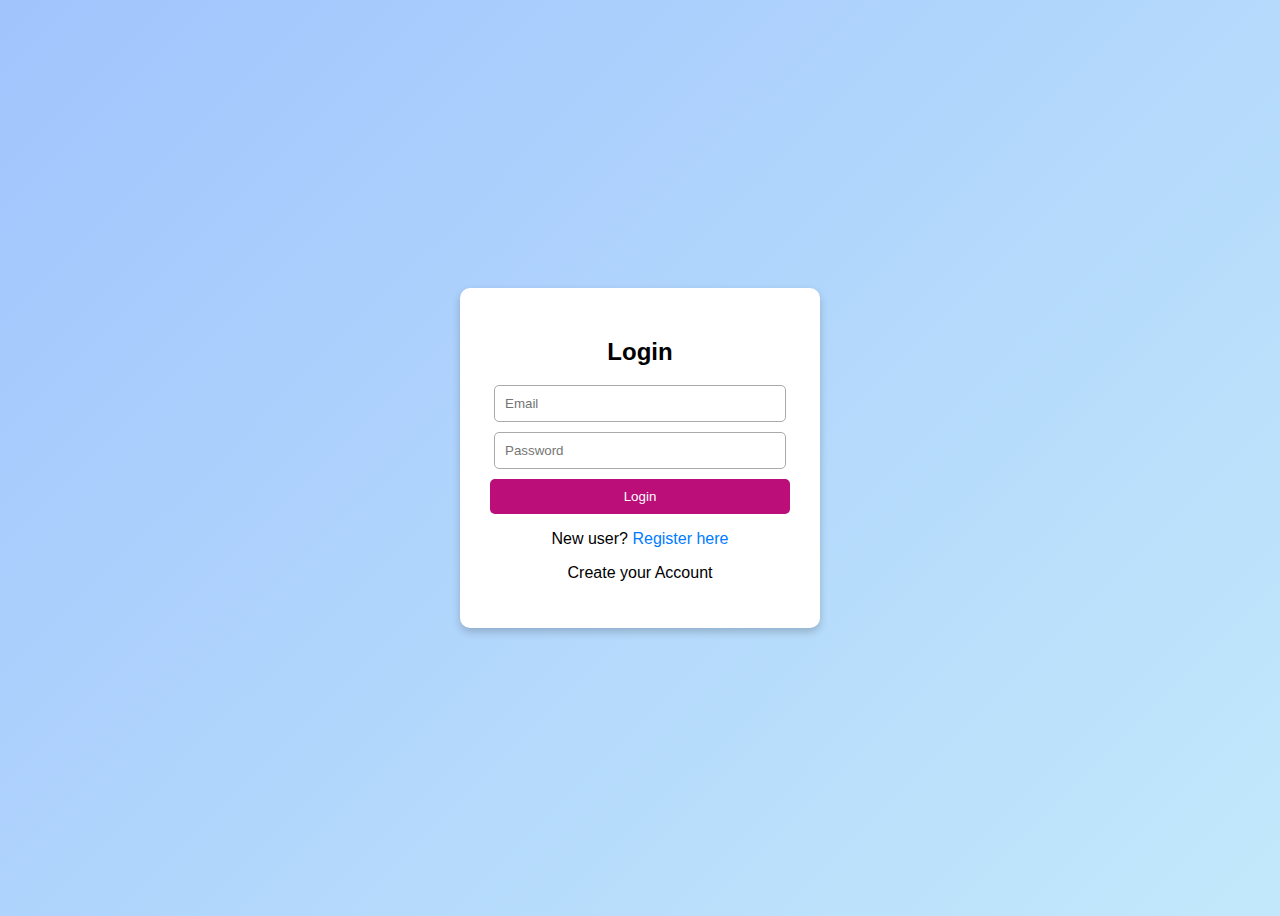
<file: index.html>
<!DOCTYPE html>
<html lang="en">
<head>
  <meta charset="UTF-8" />
  <meta name="viewport" content="width=device-width, initial-scale=1.0" />
  <title>Login Page</title>
  <link rel="stylesheet" href="index.css" />
</head>
<body>
  <div class="container">
    <h2>Login</h2>
    <form id="loginForm">
      <input type="email" id="loginEmail" placeholder="Email" required />
      <input type="password" id="loginPassword" placeholder="Password" required />
      <button type="button"onclick="login()">Login</button>
    </form>
    <p>New user? <a href="register.html">Register here</a></p>
    <p id="loginMsg">Create your Account</p>
  </div>

  <script src="script.js"></script>
</body>
</html>
</file>
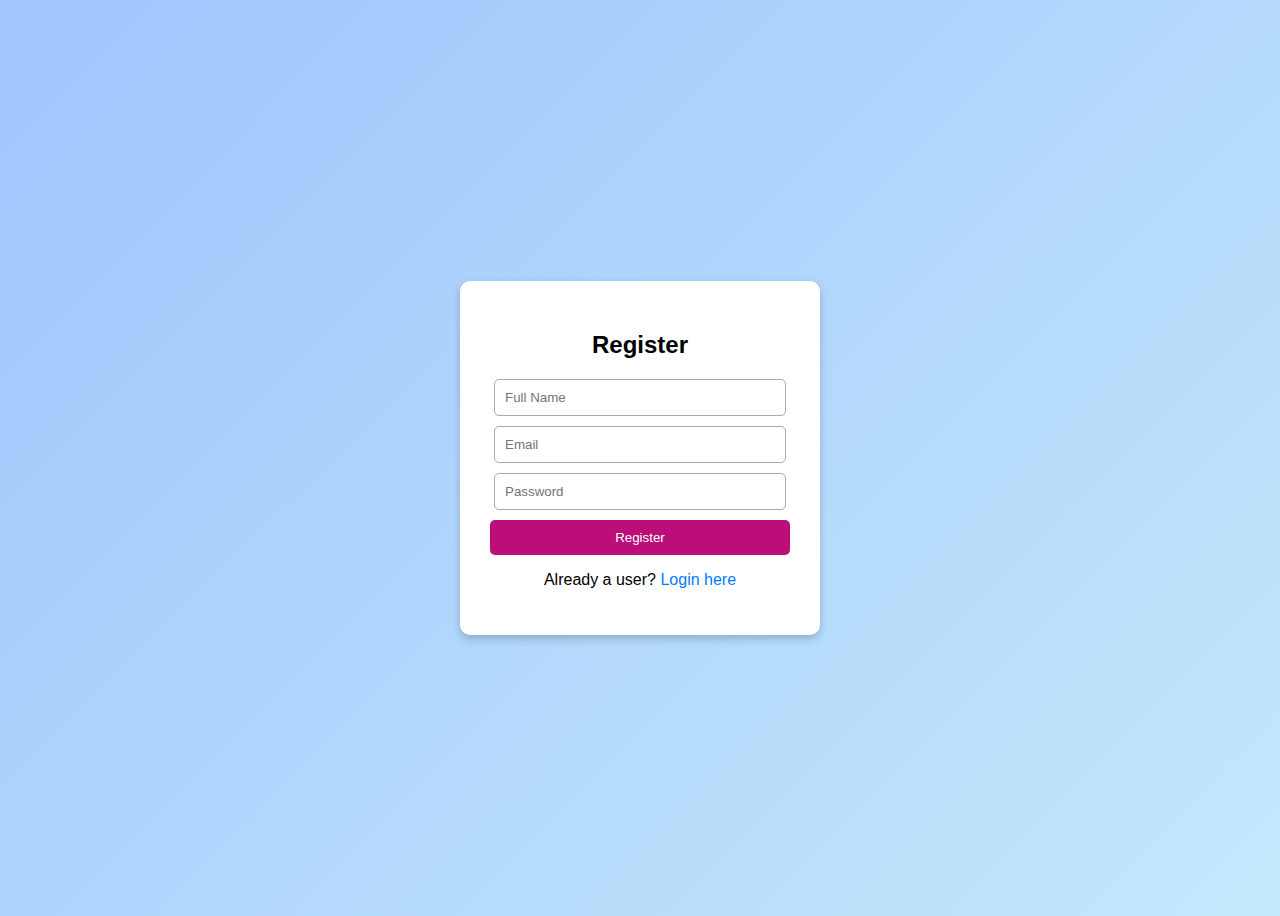
<file: register.html>
<!DOCTYPE html>
<html lang="en">
<head>
  <meta charset="UTF-8" />
  <meta name="viewport" content="width=device-width, initial-scale=1.0" />
  <title>Register Page</title>
  <link rel="stylesheet" href="index.css" />
</head>
<body>
  <div class="container">
    <h2>Register</h2>
    <form id="registerForm">
      <input type="text" id="regName" placeholder="Full Name" required />
      <input type="email" id="regEmail" placeholder="Email" required />
      <input type="password" id="regPassword" placeholder="Password" required />
      <button type="button" onclick="register()">Register</button>

    </form>
    <p>Already a user? <a href="index.html">Login here</a></p>
    <p id="regMsg"></p>
  </div>

  <script src="script.js"></script>
</body>
</html>
</file>
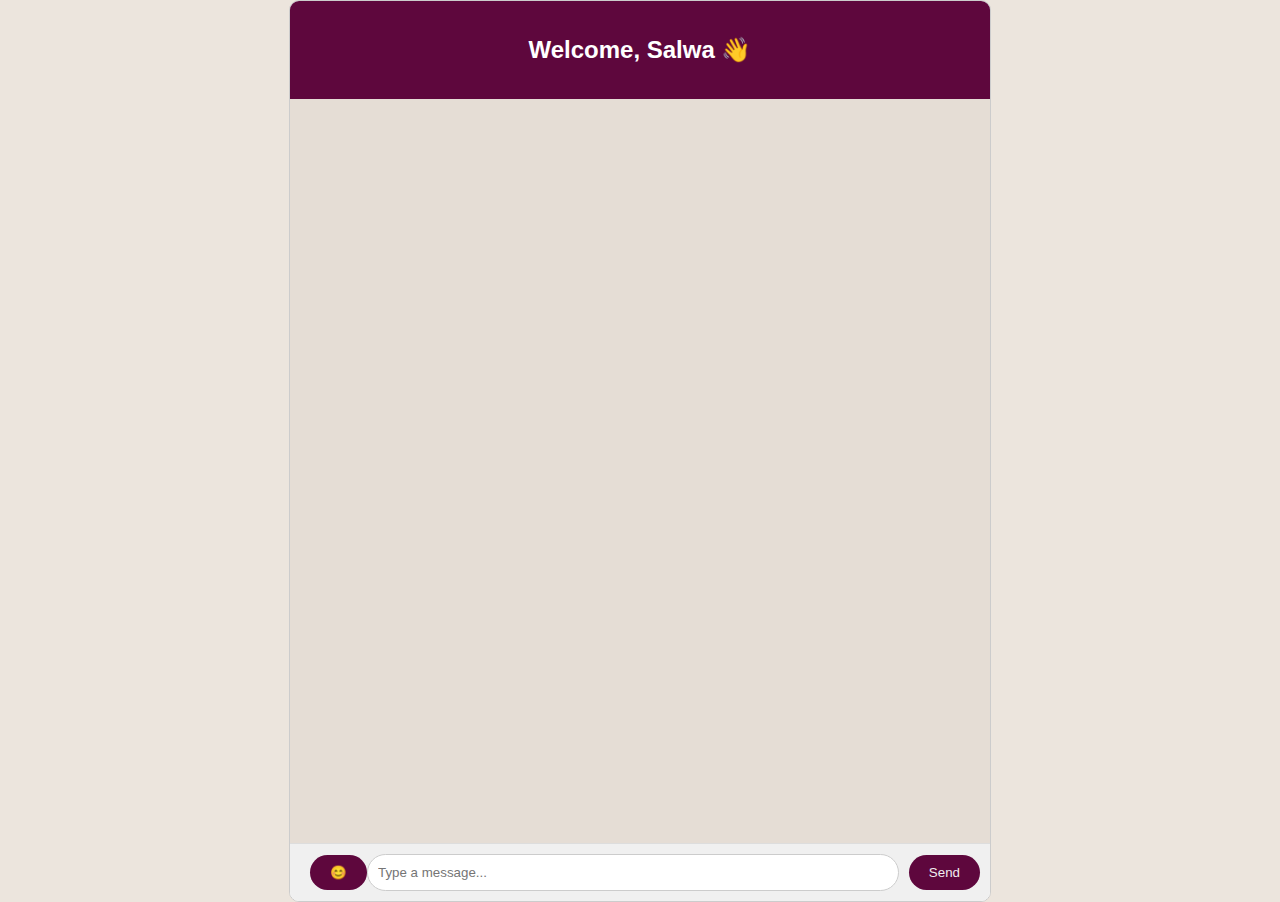
<file: welcome.html>
<!DOCTYPE html>
<html lang="en">
<head>
  <meta charset="UTF-8" />
  <meta name="viewport" content="width=device-width, initial-scale=1.0" />
  <link rel="stylesheet" href="welcome.css" />
  <title>My Secret Keeper</title>
</head>
<body>
  <div class="chat-container">
    <div class="chat-header">
      <h2>Welcome, Salwa 👋</h2>
    </div>

    <div class="chat-box" id="chat-box">
      
    </div>

    <div class="chat-input">
      <button class="emoji-btn" id="emojiBtn">😊</button>
      <input type="text" id="messageInput" placeholder="Type a message..." />
      <button id="sendBtn">Send</button>
    </div>

    
    <div class="emoji-picker" id="emojiPicker">
      <span>😀</span><span>😁</span><span>😂</span><span>🤣</span><span>😊</span>
      <span>😍</span><span>😎</span><span>😭</span><span>😡</span><span>❤️</span>
      <span>👍</span><span>🎉</span><span>🥰</span><span>😅</span><span>🔥</span>
    </div>
  </div>

  <script>
    const sendBtn = document.getElementById("sendBtn");
    const messageInput = document.getElementById("messageInput");
    const chatBox = document.getElementById("chat-box");
    const emojiBtn = document.getElementById("emojiBtn");
    const emojiPicker = document.getElementById("emojiPicker");

    // meassgae send krene ka function
    sendBtn.addEventListener("click", () => {
      const msg = messageInput.value.trim();
      if (msg) {
        const message = document.createElement("div");
        message.className = "message sent";
        message.textContent = msg;
        chatBox.appendChild(message);
        messageInput.value = "";
        chatBox.scrollTop = chatBox.scrollHeight;
      }
    });

    // toggle emoji picker visibility..
    emojiBtn.addEventListener("click", () => {
      emojiPicker.classList.toggle("show");
    });

    // add emoji to input when clicked..
    emojiPicker.addEventListener("click", (e) => {
      if (e.target.tagName === "SPAN") {
        messageInput.value += e.target.textContent;
        messageInput.focus();
      }
    });

    // close emoji picker when clicking outside..
    document.addEventListener("click", (e) => {
      if (!emojiPicker.contains(e.target) && e.target !== emojiBtn) {
        emojiPicker.classList.remove("show");
      }
    });
  </script>
</body>
</html>
</file>
<file: index.css>
body {
  font-family: Arial, sans-serif;
  background: linear-gradient(135deg, #a1c4fd, #c2e9fb);
  display: flex;
  justify-content: center;
  align-items: center;
  height: 100vh;
}

 .container {
  background: white;
  padding: 30px;
  border-radius: 10px;
  box-shadow: 0 4px 8px rgba(0,0,0,0.2);
  width: 300px;
  text-align: center;
} 

 input {
  display: block;
  width: 90%;
  margin: 10px auto;
  padding: 10px;
  border-radius: 5px;
  border: 1px solid #aaa;
}

 button {
  background-color: #bb0e79;
  color: white;
  padding: 10px;
  width: 100%;
  border: none;
  border-radius: 5px;
  cursor: pointer;
}

 button:hover {
  background-color: #974063;
}

 a {
  color: #007BFF;
  text-decoration: none;
}
 a:hover {
  text-decoration: underline;
}
</file>
<file: welcome.css>
body {
  margin: 0;
  padding: 0;
  font-family: 'Poppins', sans-serif;
  background-color: #ece5dd;
}

.chat-container {
  display: flex;
  flex-direction: column;
  height: 100vh;
  width: 100%;
  max-width: 700px;
  margin: auto;
  background: #fff;
  border: 1px solid #ccc;
  border-radius: 10px;
  overflow: hidden;
}

.chat-header {
  background-color: #5e073d;
  color: #fff;
  padding: 15px;
  text-align: center;
}

.chat-box {
  flex: 1;
  padding: 15px;
  overflow-y: auto;
  background-color: #e5ddd5;
  display: flex;
  flex-direction: column;
}

.message {
  max-width: 70%;
  margin: 8px 0;
  padding: 10px;
  border-radius: 10px;
  word-wrap: break-word;
}

.sent {
  background-color: #dcf8c6;
  align-self: flex-end;
}

.chat-input {
  display: flex;
  align-items: center;
  padding: 10px;
  background-color: #f0f0f0;
  border-top: 1px solid #ddd;
}

.chat-input input {
  flex: 1;
  padding: 10px;
  border-radius: 20px;
  border: 1px solid #ccc;
  outline: none;
}

.chat-input button {
  margin-left: 10px;
  padding: 10px 20px;
  border: none;
  background-color: #5e073d;
  color: rgb(240, 237, 239);
  border-radius: 20px;
  cursor: pointer;
}

.chat-input button:hover {
  background-color: #128C7E;
}
.emoji-picker {
  display: none;
  position: absolute;
  bottom: 70px;
  background: #fff;
  border: 1px solid #ddd;
  border-radius: 10px;
  padding: 10px;
  box-shadow: 0 4px 10px rgba(0,0,0,0.1);
  max-width: 220px;
  flex-wrap: wrap;
}

.emoji-picker span {
  cursor: pointer;
  font-size: 20px;
  margin: 5px;
}

.emoji-picker.show {
  display: flex;
  flex-wrap: wrap;
}
</file>
